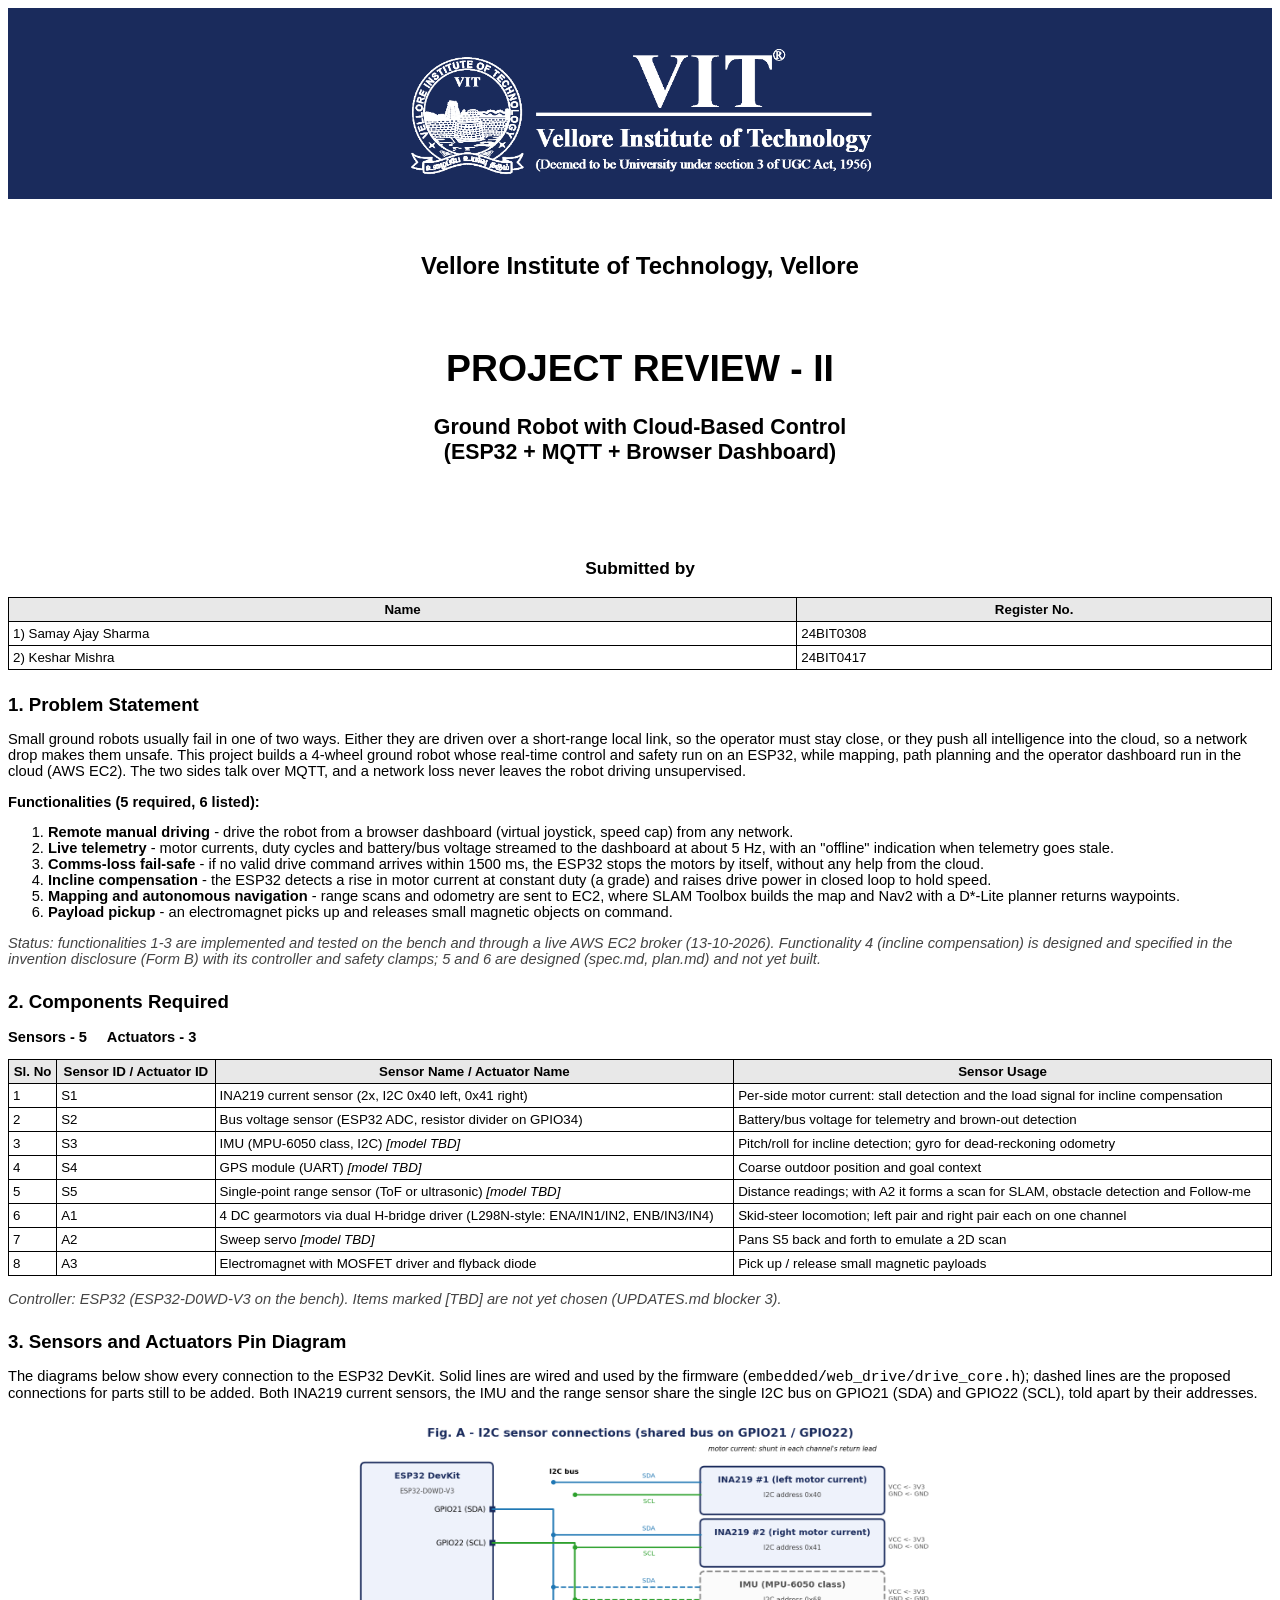
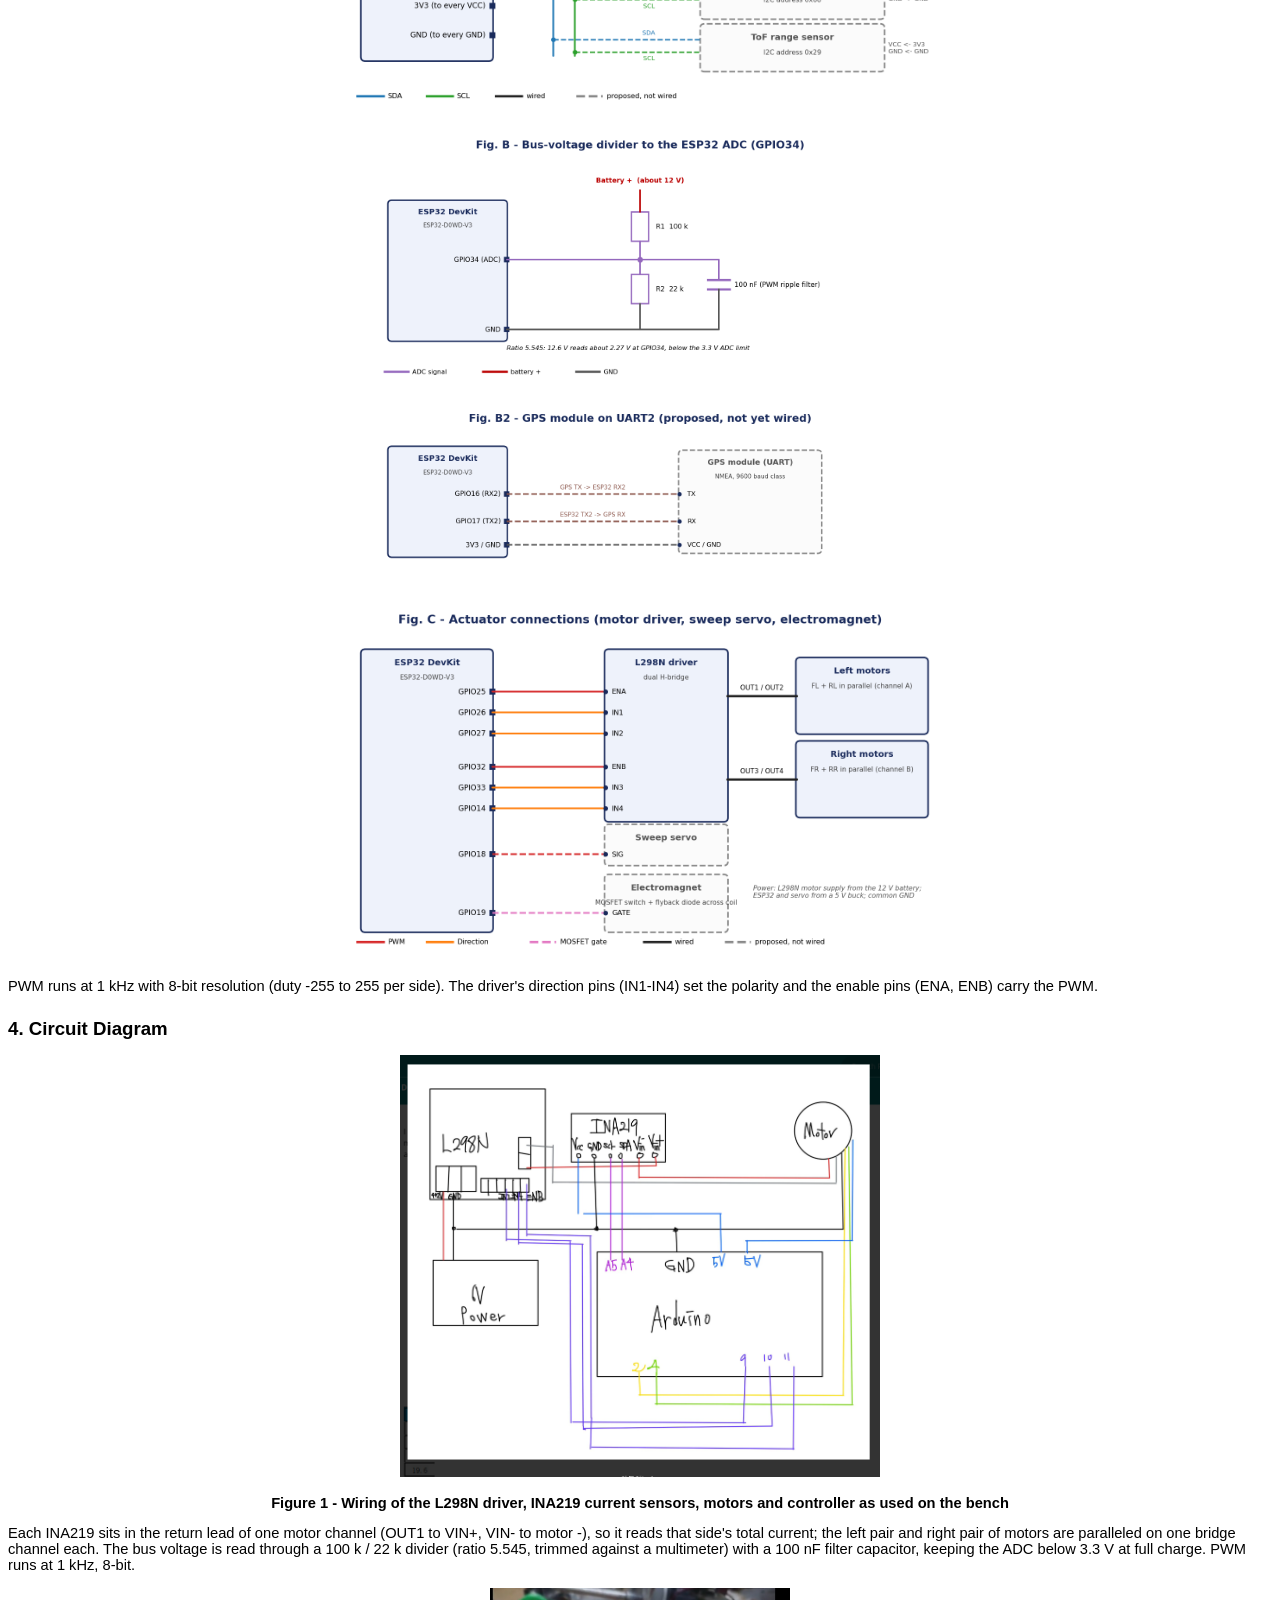
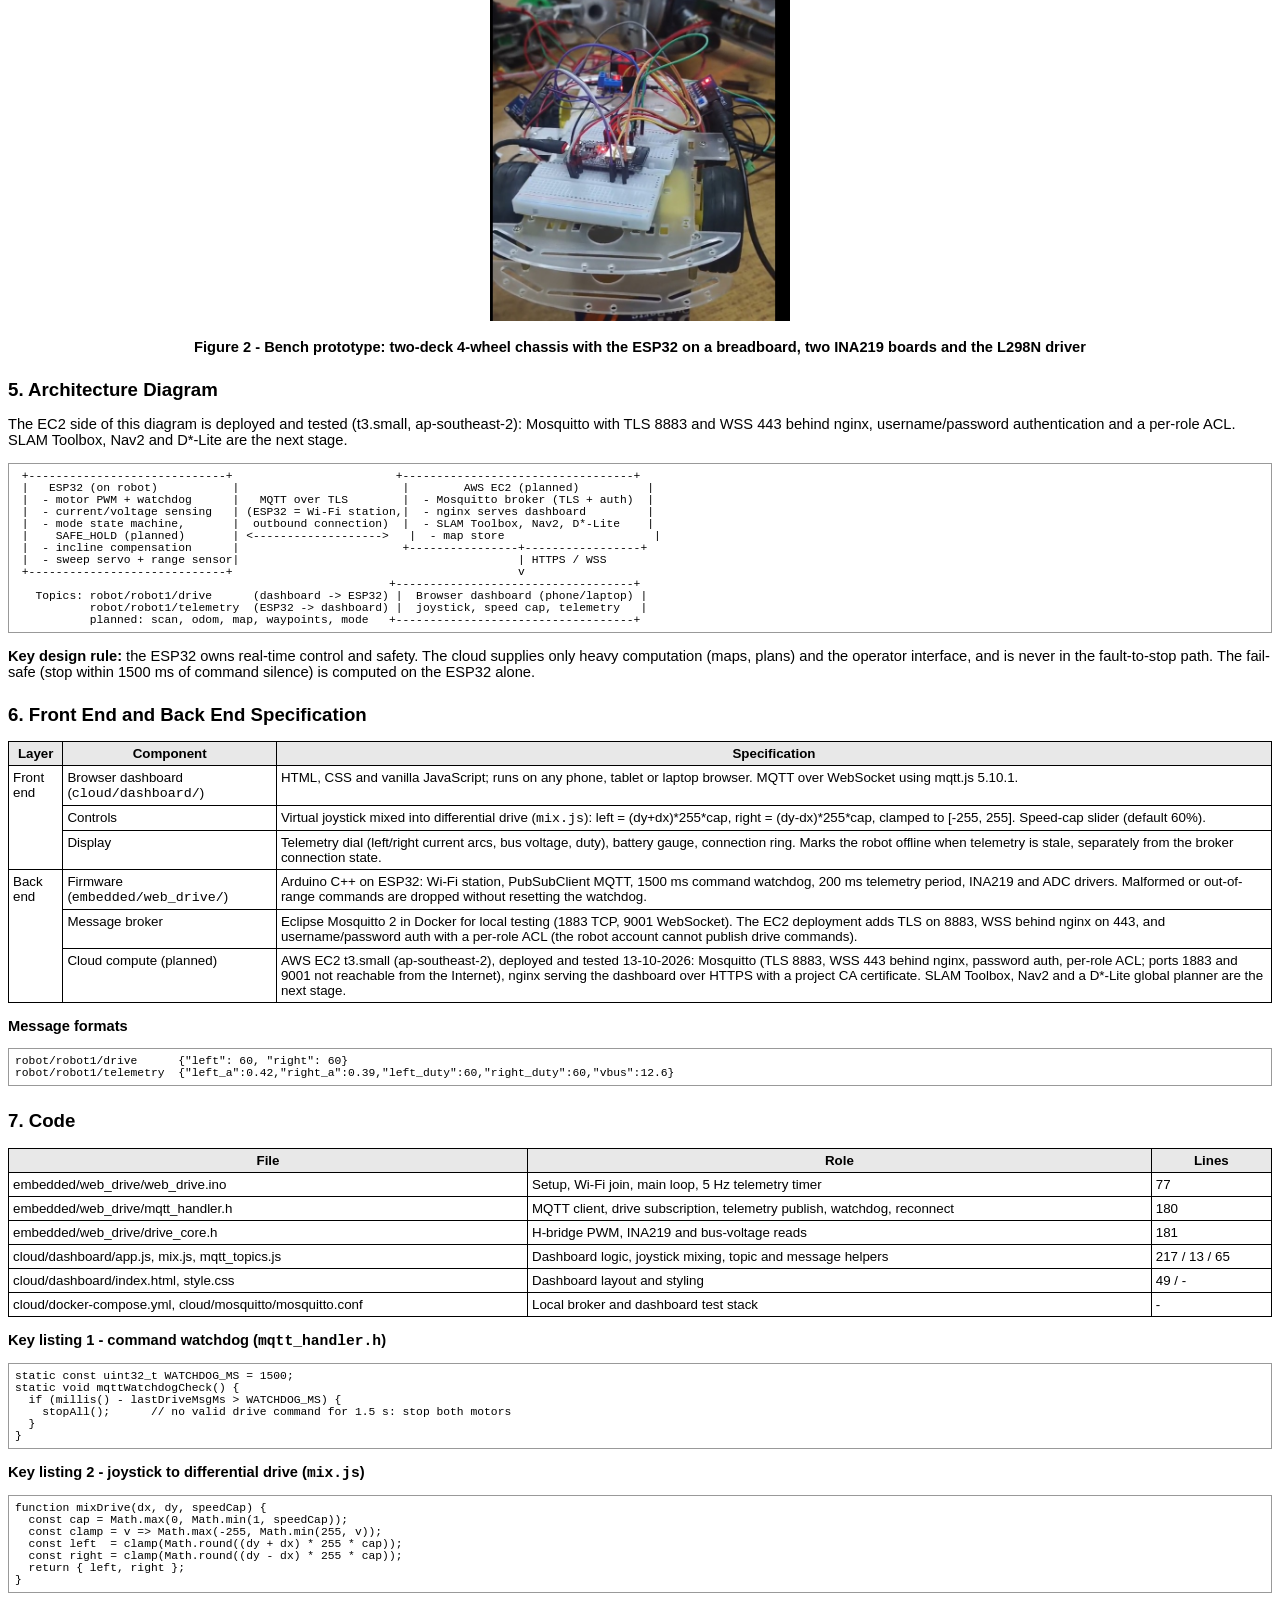
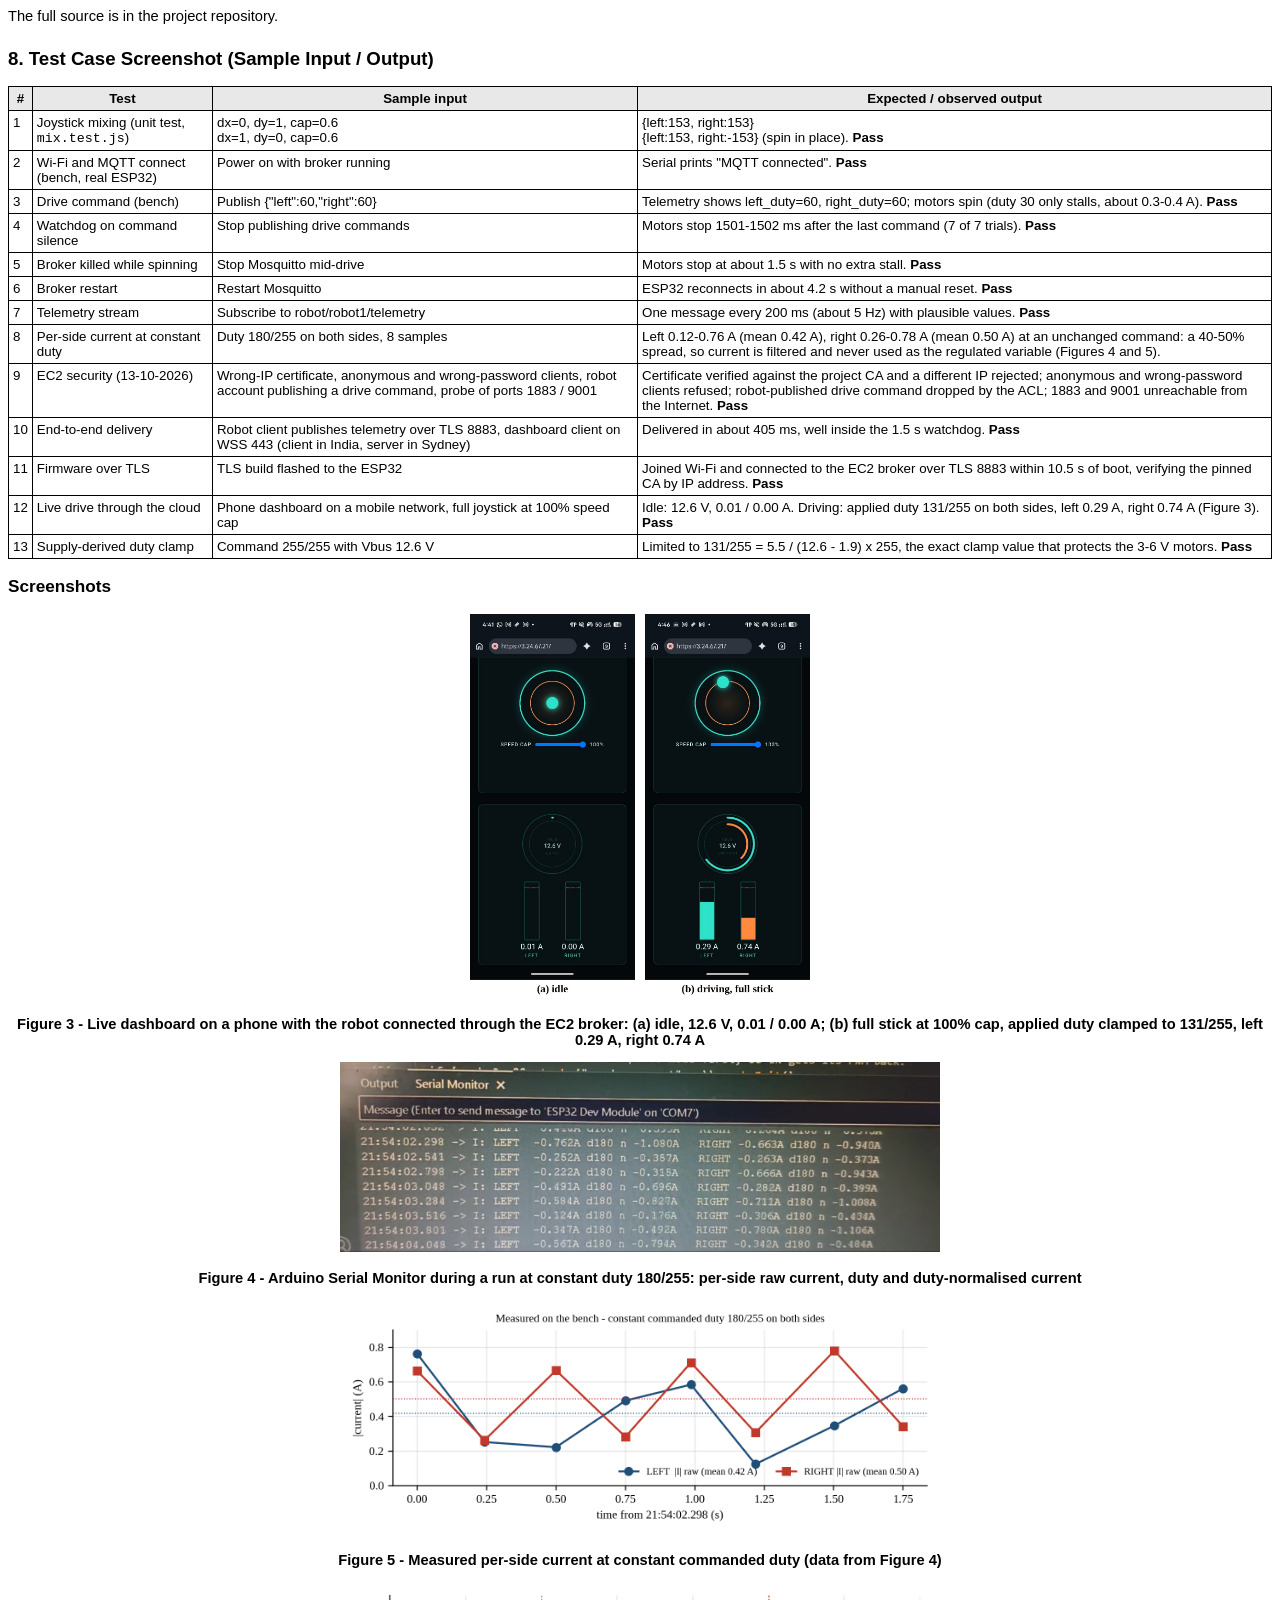
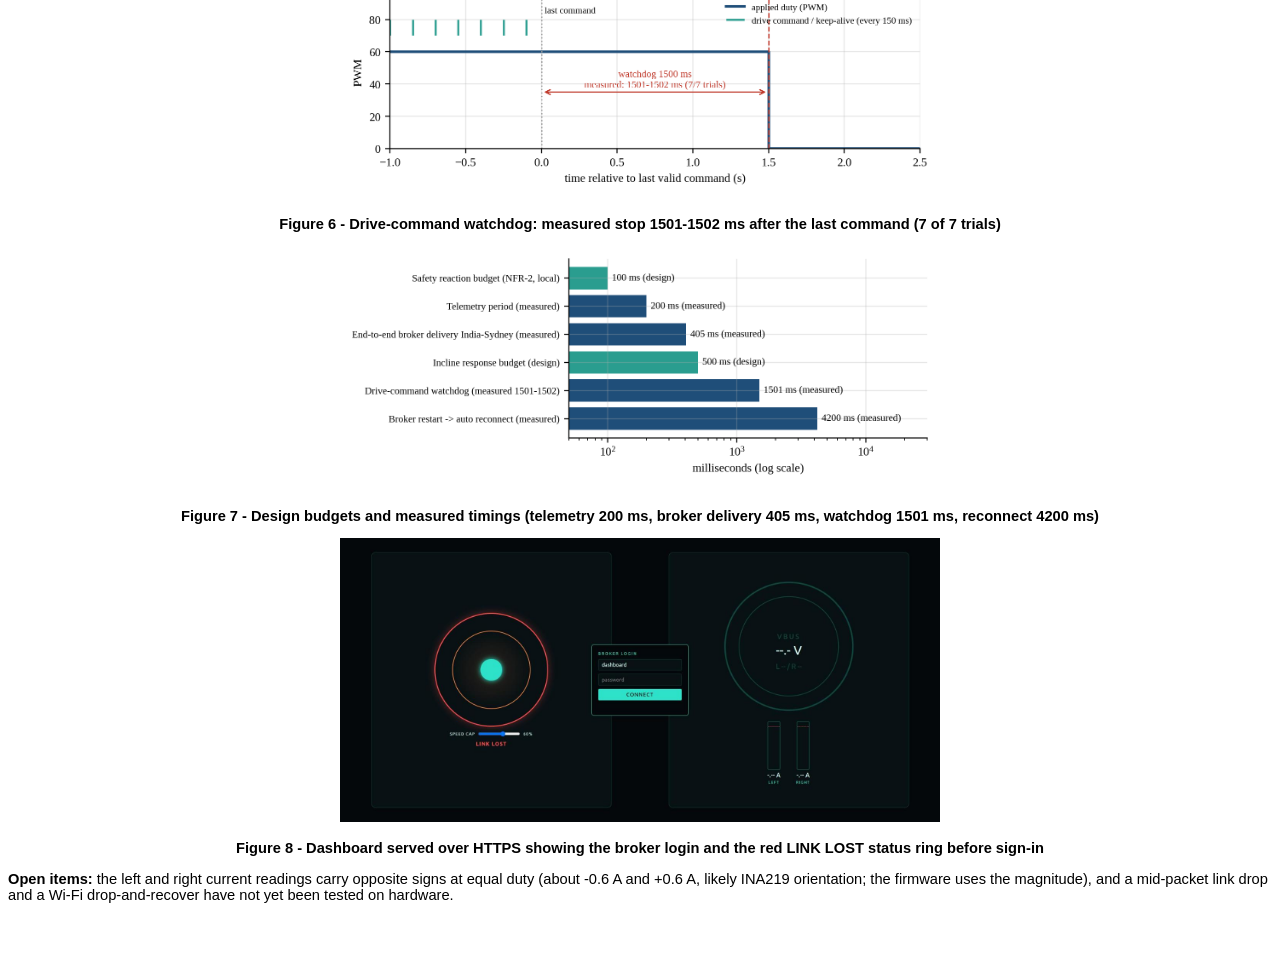
<file: docs/review/project_review_2.html>
<!DOCTYPE html>
<html><head><meta charset="UTF-8"><title>Project Review - II</title>
<style>
body{font-family:Calibri,Arial,sans-serif;font-size:11pt}
h1{text-align:center;font-size:20pt} h2{font-size:14pt;margin-top:18pt}
table{border-collapse:collapse;width:100%} td,th{border:1px solid #000;padding:4px;vertical-align:top;font-size:10pt} th{background:#e8e8e8}
pre{font-family:Consolas,monospace;font-size:8.5pt;border:1px solid #999;padding:6px}
.note{font-style:italic;color:#444}
</style></head><body>
<table align="center" width="560" style="border:none"><tr><td align="center" bgcolor="#1a2b5c" style="border:none;text-align:center;padding:14px"><img src="vit_logo.png" width="480" height="163" alt="VIT Vellore" style="display:block;margin:0 auto"></td></tr></table>
<p style="text-align:center;font-size:18pt;margin-top:40pt"><b>Vellore Institute of Technology, Vellore</b></p>
<h1 style="font-size:28pt;margin-top:50pt">PROJECT REVIEW - II</h1>
<p style="text-align:center;font-size:16pt"><b>Ground Robot with Cloud-Based Control<br>(ESP32 + MQTT + Browser Dashboard)</b></p>
<p style="text-align:center;font-size:13pt;margin-top:70pt"><b>Submitted by</b></p>
<table style="width:100%"><tr><th>Name</th><th>Register No.</th></tr>
<tr><td>1) Samay Ajay Sharma</td><td>24BIT0308</td></tr>
<tr><td>2) Keshar Mishra</td><td>24BIT0417</td></tr></table>


<h2 style="page-break-before:always">1. Problem Statement</h2>
<p>Small ground robots usually fail in one of two ways. Either they are driven over a short-range local link, so the operator must stay close, or they push all intelligence into the cloud, so a network drop makes them unsafe. This project builds a 4-wheel ground robot whose real-time control and safety run on an ESP32, while mapping, path planning and the operator dashboard run in the cloud (AWS EC2). The two sides talk over MQTT, and a network loss never leaves the robot driving unsupervised.</p>
<p><b>Functionalities (5 required, 6 listed):</b></p>
<ol>
<li><b>Remote manual driving</b> - drive the robot from a browser dashboard (virtual joystick, speed cap) from any network.</li>
<li><b>Live telemetry</b> - motor currents, duty cycles and battery/bus voltage streamed to the dashboard at about 5 Hz, with an "offline" indication when telemetry goes stale.</li>
<li><b>Comms-loss fail-safe</b> - if no valid drive command arrives within 1500 ms, the ESP32 stops the motors by itself, without any help from the cloud.</li>
<li><b>Incline compensation</b> - the ESP32 detects a rise in motor current at constant duty (a grade) and raises drive power in closed loop to hold speed.</li>
<li><b>Mapping and autonomous navigation</b> - range scans and odometry are sent to EC2, where SLAM Toolbox builds the map and Nav2 with a D*-Lite planner returns waypoints.</li>
<li><b>Payload pickup</b> - an electromagnet picks up and releases small magnetic objects on command.</li>
</ol>
<p class="note">Status: functionalities 1-3 are implemented and tested on the bench and through a live AWS EC2 broker (13-10-2026). Functionality 4 (incline compensation) is designed and specified in the invention disclosure (Form B) with its controller and safety clamps; 5 and 6 are designed (spec.md, plan.md) and not yet built.</p>

<h2>2. Components Required</h2>
<p><b>Sensors - 5 &nbsp;&nbsp;&nbsp; Actuators - 3</b></p>
<table>
<tr><th>Sl. No</th><th>Sensor ID / Actuator ID</th><th>Sensor Name / Actuator Name</th><th>Sensor Usage</th></tr>
<tr><td>1</td><td>S1</td><td>INA219 current sensor (2x, I2C 0x40 left, 0x41 right)</td><td>Per-side motor current: stall detection and the load signal for incline compensation</td></tr>
<tr><td>2</td><td>S2</td><td>Bus voltage sensor (ESP32 ADC, resistor divider on GPIO34)</td><td>Battery/bus voltage for telemetry and brown-out detection</td></tr>
<tr><td>3</td><td>S3</td><td>IMU (MPU-6050 class, I2C) <i>[model TBD]</i></td><td>Pitch/roll for incline detection; gyro for dead-reckoning odometry</td></tr>
<tr><td>4</td><td>S4</td><td>GPS module (UART) <i>[model TBD]</i></td><td>Coarse outdoor position and goal context</td></tr>
<tr><td>5</td><td>S5</td><td>Single-point range sensor (ToF or ultrasonic) <i>[model TBD]</i></td><td>Distance readings; with A2 it forms a scan for SLAM, obstacle detection and Follow-me</td></tr>
<tr><td>6</td><td>A1</td><td>4 DC gearmotors via dual H-bridge driver (L298N-style: ENA/IN1/IN2, ENB/IN3/IN4)</td><td>Skid-steer locomotion; left pair and right pair each on one channel</td></tr>
<tr><td>7</td><td>A2</td><td>Sweep servo <i>[model TBD]</i></td><td>Pans S5 back and forth to emulate a 2D scan</td></tr>
<tr><td>8</td><td>A3</td><td>Electromagnet with MOSFET driver and flyback diode</td><td>Pick up / release small magnetic payloads</td></tr>
</table>
<p class="note">Controller: ESP32 (ESP32-D0WD-V3 on the bench). Items marked [TBD] are not yet chosen (UPDATES.md blocker 3).</p>

<h2>3. Sensors and Actuators Pin Diagram</h2>
<p>The diagrams below show every connection to the ESP32 DevKit. Solid lines are wired and used by the firmware (<code>embedded/web_drive/drive_core.h</code>); dashed lines are the proposed connections for parts still to be added. Both INA219 current sensors, the IMU and the range sensor share the single I2C bus on GPIO21 (SDA) and GPIO22 (SCL), told apart by their addresses.</p>
<p style="text-align:center"><img src="pin_sensors_i2c.png" width="620" height="296"></p>
<p style="text-align:center"><img src="pin_vbus_divider.png" width="560" height="256"></p>
<p style="text-align:center"><img src="pin_gps.png" width="560" height="182"></p>
<p style="text-align:center"><img src="pin_actuators.png" width="620" height="357"></p>
<p>PWM runs at 1 kHz with 8-bit resolution (duty -255 to 255 per side). The driver's direction pins (IN1-IN4) set the polarity and the enable pins (ENA, ENB) carry the PWM.</p>

<h2>4. Circuit Diagram</h2>
<p style="text-align:center"><img src="fig_wiring.png" width="480" height="422"></p><p style="text-align:center"><b>Figure 1 - Wiring of the L298N driver, INA219 current sensors, motors and controller as used on the bench</b></p>
<p>Each INA219 sits in the return lead of one motor channel (OUT1 to VIN+, VIN- to motor -), so it reads that side's total current; the left pair and right pair of motors are paralleled on one bridge channel each. The bus voltage is read through a 100 k / 22 k divider (ratio 5.545, trimmed against a multimeter) with a 100 nF filter capacitor, keeping the ADC below 3.3 V at full charge. PWM runs at 1 kHz, 8-bit.</p>
<p style="text-align:center"><img src="fig_bench_photo.png" width="300" height="333"></p><p style="text-align:center"><b>Figure 2 - Bench prototype: two-deck 4-wheel chassis with the ESP32 on a breadboard, two INA219 boards and the L298N driver</b></p>
<h2>5. Architecture Diagram</h2>
<p>The EC2 side of this diagram is deployed and tested (t3.small, ap-southeast-2): Mosquitto with TLS 8883 and WSS 443 behind nginx, username/password authentication and a per-role ACL. SLAM Toolbox, Nav2 and D*-Lite are the next stage.</p>
<pre>
 +-----------------------------+                        +----------------------------------+
 |   ESP32 (on robot)           |                        |        AWS EC2 (planned)          |
 |  - motor PWM + watchdog      |   MQTT over TLS        |  - Mosquitto broker (TLS + auth)  |
 |  - current/voltage sensing   | (ESP32 = Wi-Fi station,|  - nginx serves dashboard         |
 |  - mode state machine,       |  outbound connection)  |  - SLAM Toolbox, Nav2, D*-Lite    |
 |    SAFE_HOLD (planned)       | &lt;-------------------&gt;   |  - map store                      |
 |  - incline compensation      |                        +----------------+-----------------+
 |  - sweep servo + range sensor|                                         | HTTPS / WSS
 +-----------------------------+                                          v
                                                       +-----------------------------------+
   Topics: robot/robot1/drive      (dashboard -> ESP32) |  Browser dashboard (phone/laptop) |
           robot/robot1/telemetry  (ESP32 -> dashboard) |  joystick, speed cap, telemetry   |
           planned: scan, odom, map, waypoints, mode   +-----------------------------------+
</pre>
<p><b>Key design rule:</b> the ESP32 owns real-time control and safety. The cloud supplies only heavy computation (maps, plans) and the operator interface, and is never in the fault-to-stop path. The fail-safe (stop within 1500 ms of command silence) is computed on the ESP32 alone.</p>

<h2>6. Front End and Back End Specification</h2>
<table>
<tr><th>Layer</th><th>Component</th><th>Specification</th></tr>
<tr><td rowspan="3">Front end</td><td>Browser dashboard (<code>cloud/dashboard/</code>)</td><td>HTML, CSS and vanilla JavaScript; runs on any phone, tablet or laptop browser. MQTT over WebSocket using mqtt.js 5.10.1.</td></tr>
<tr><td>Controls</td><td>Virtual joystick mixed into differential drive (<code>mix.js</code>): left = (dy+dx)*255*cap, right = (dy-dx)*255*cap, clamped to [-255, 255]. Speed-cap slider (default 60%).</td></tr>
<tr><td>Display</td><td>Telemetry dial (left/right current arcs, bus voltage, duty), battery gauge, connection ring. Marks the robot offline when telemetry is stale, separately from the broker connection state.</td></tr>
<tr><td rowspan="3">Back end</td><td>Firmware (<code>embedded/web_drive/</code>)</td><td>Arduino C++ on ESP32: Wi-Fi station, PubSubClient MQTT, 1500 ms command watchdog, 200 ms telemetry period, INA219 and ADC drivers. Malformed or out-of-range commands are dropped without resetting the watchdog.</td></tr>
<tr><td>Message broker</td><td>Eclipse Mosquitto 2 in Docker for local testing (1883 TCP, 9001 WebSocket). The EC2 deployment adds TLS on 8883, WSS behind nginx on 443, and username/password auth with a per-role ACL (the robot account cannot publish drive commands).</td></tr>
<tr><td>Cloud compute (planned)</td><td>AWS EC2 t3.small (ap-southeast-2), deployed and tested 13-10-2026: Mosquitto (TLS 8883, WSS 443 behind nginx, password auth, per-role ACL; ports 1883 and 9001 not reachable from the Internet), nginx serving the dashboard over HTTPS with a project CA certificate. SLAM Toolbox, Nav2 and a D*-Lite global planner are the next stage.</td></tr>
</table>
<p><b>Message formats</b></p>
<pre>
robot/robot1/drive      {"left": 60, "right": 60}
robot/robot1/telemetry  {"left_a":0.42,"right_a":0.39,"left_duty":60,"right_duty":60,"vbus":12.6}
</pre>

<h2>7. Code</h2>
<table>
<tr><th>File</th><th>Role</th><th>Lines</th></tr>
<tr><td>embedded/web_drive/web_drive.ino</td><td>Setup, Wi-Fi join, main loop, 5 Hz telemetry timer</td><td>77</td></tr>
<tr><td>embedded/web_drive/mqtt_handler.h</td><td>MQTT client, drive subscription, telemetry publish, watchdog, reconnect</td><td>180</td></tr>
<tr><td>embedded/web_drive/drive_core.h</td><td>H-bridge PWM, INA219 and bus-voltage reads</td><td>181</td></tr>
<tr><td>cloud/dashboard/app.js, mix.js, mqtt_topics.js</td><td>Dashboard logic, joystick mixing, topic and message helpers</td><td>217 / 13 / 65</td></tr>
<tr><td>cloud/dashboard/index.html, style.css</td><td>Dashboard layout and styling</td><td>49 / -</td></tr>
<tr><td>cloud/docker-compose.yml, cloud/mosquitto/mosquitto.conf</td><td>Local broker and dashboard test stack</td><td>-</td></tr>
</table>
<p><b>Key listing 1 - command watchdog (<code>mqtt_handler.h</code>)</b></p>
<pre>static const uint32_t WATCHDOG_MS = 1500;
static void mqttWatchdogCheck() {
  if (millis() - lastDriveMsgMs &gt; WATCHDOG_MS) {
    stopAll();      // no valid drive command for 1.5 s: stop both motors
  }
}</pre>
<p><b>Key listing 2 - joystick to differential drive (<code>mix.js</code>)</b></p>
<pre>function mixDrive(dx, dy, speedCap) {
  const cap = Math.max(0, Math.min(1, speedCap));
  const clamp = v =&gt; Math.max(-255, Math.min(255, v));
  const left  = clamp(Math.round((dy + dx) * 255 * cap));
  const right = clamp(Math.round((dy - dx) * 255 * cap));
  return { left, right };
}</pre>
<p>The full source is in the project repository.</p>

<h2>8. Test Case Screenshot (Sample Input / Output)</h2>
<table>
<tr><th>#</th><th>Test</th><th>Sample input</th><th>Expected / observed output</th></tr>
<tr><td>1</td><td>Joystick mixing (unit test, <code>mix.test.js</code>)</td><td>dx=0, dy=1, cap=0.6<br>dx=1, dy=0, cap=0.6</td><td>{left:153, right:153}<br>{left:153, right:-153} (spin in place). <b>Pass</b></td></tr>
<tr><td>2</td><td>Wi-Fi and MQTT connect (bench, real ESP32)</td><td>Power on with broker running</td><td>Serial prints "MQTT connected". <b>Pass</b></td></tr>
<tr><td>3</td><td>Drive command (bench)</td><td>Publish {"left":60,"right":60}</td><td>Telemetry shows left_duty=60, right_duty=60; motors spin (duty 30 only stalls, about 0.3-0.4 A). <b>Pass</b></td></tr>
<tr><td>4</td><td>Watchdog on command silence</td><td>Stop publishing drive commands</td><td>Motors stop 1501-1502 ms after the last command (7 of 7 trials). <b>Pass</b></td></tr>
<tr><td>5</td><td>Broker killed while spinning</td><td>Stop Mosquitto mid-drive</td><td>Motors stop at about 1.5 s with no extra stall. <b>Pass</b></td></tr>
<tr><td>6</td><td>Broker restart</td><td>Restart Mosquitto</td><td>ESP32 reconnects in about 4.2 s without a manual reset. <b>Pass</b></td></tr>
<tr><td>7</td><td>Telemetry stream</td><td>Subscribe to robot/robot1/telemetry</td><td>One message every 200 ms (about 5 Hz) with plausible values. <b>Pass</b></td></tr>
<tr><td>8</td><td>Per-side current at constant duty</td><td>Duty 180/255 on both sides, 8 samples</td><td>Left 0.12-0.76 A (mean 0.42 A), right 0.26-0.78 A (mean 0.50 A) at an unchanged command: a 40-50% spread, so current is filtered and never used as the regulated variable (Figures 4 and 5).</td></tr>
<tr><td>9</td><td>EC2 security (13-10-2026)</td><td>Wrong-IP certificate, anonymous and wrong-password clients, robot account publishing a drive command, probe of ports 1883 / 9001</td><td>Certificate verified against the project CA and a different IP rejected; anonymous and wrong-password clients refused; robot-published drive command dropped by the ACL; 1883 and 9001 unreachable from the Internet. <b>Pass</b></td></tr>
<tr><td>10</td><td>End-to-end delivery</td><td>Robot client publishes telemetry over TLS 8883, dashboard client on WSS 443 (client in India, server in Sydney)</td><td>Delivered in about 405 ms, well inside the 1.5 s watchdog. <b>Pass</b></td></tr>
<tr><td>11</td><td>Firmware over TLS</td><td>TLS build flashed to the ESP32</td><td>Joined Wi-Fi and connected to the EC2 broker over TLS 8883 within 10.5 s of boot, verifying the pinned CA by IP address. <b>Pass</b></td></tr>
<tr><td>12</td><td>Live drive through the cloud</td><td>Phone dashboard on a mobile network, full joystick at 100% speed cap</td><td>Idle: 12.6 V, 0.01 / 0.00 A. Driving: applied duty 131/255 on both sides, left 0.29 A, right 0.74 A (Figure 3). <b>Pass</b></td></tr>
<tr><td>13</td><td>Supply-derived duty clamp</td><td>Command 255/255 with Vbus 12.6 V</td><td>Limited to 131/255 = 5.5 / (12.6 - 1.9) x 255, the exact clamp value that protects the 3-6 V motors. <b>Pass</b></td></tr>
</table>

<h3>Screenshots</h3>
<p style="text-align:center"><img src="fig_phone_live.png" width="340" height="384"></p><p style="text-align:center"><b>Figure 3 - Live dashboard on a phone with the robot connected through the EC2 broker: (a) idle, 12.6 V, 0.01 / 0.00 A; (b) full stick at 100% cap, applied duty clamped to 131/255, left 0.29 A, right 0.74 A</b></p>
<p style="text-align:center"><img src="fig_serial_monitor.png" width="600" height="190"></p><p style="text-align:center"><b>Figure 4 - Arduino Serial Monitor during a run at constant duty 180/255: per-side raw current, duty and duty-normalised current</b></p>
<p style="text-align:center"><img src="fig_current_plot.png" width="600" height="234"></p><p style="text-align:center"><b>Figure 5 - Measured per-side current at constant commanded duty (data from Figure 4)</b></p>
<p style="text-align:center"><img src="fig_watchdog_plot.png" width="600" height="215"></p><p style="text-align:center"><b>Figure 6 - Drive-command watchdog: measured stop 1501-1502 ms after the last command (7 of 7 trials)</b></p>
<p style="text-align:center"><img src="fig_timings.png" width="600" height="244"></p><p style="text-align:center"><b>Figure 7 - Design budgets and measured timings (telemetry 200 ms, broker delivery 405 ms, watchdog 1501 ms, reconnect 4200 ms)</b></p>
<p style="text-align:center"><img src="fig_dash_login.png" width="600" height="284"></p><p style="text-align:center"><b>Figure 8 - Dashboard served over HTTPS showing the broker login and the red LINK LOST status ring before sign-in</b></p>
<p><b>Open items:</b> the left and right current readings carry opposite signs at equal duty (about -0.6 A and +0.6 A, likely INA219 orientation; the firmware uses the magnitude), and a mid-packet link drop and a Wi-Fi drop-and-recover have not yet been tested on hardware.</p>
</body></html>
</file>
